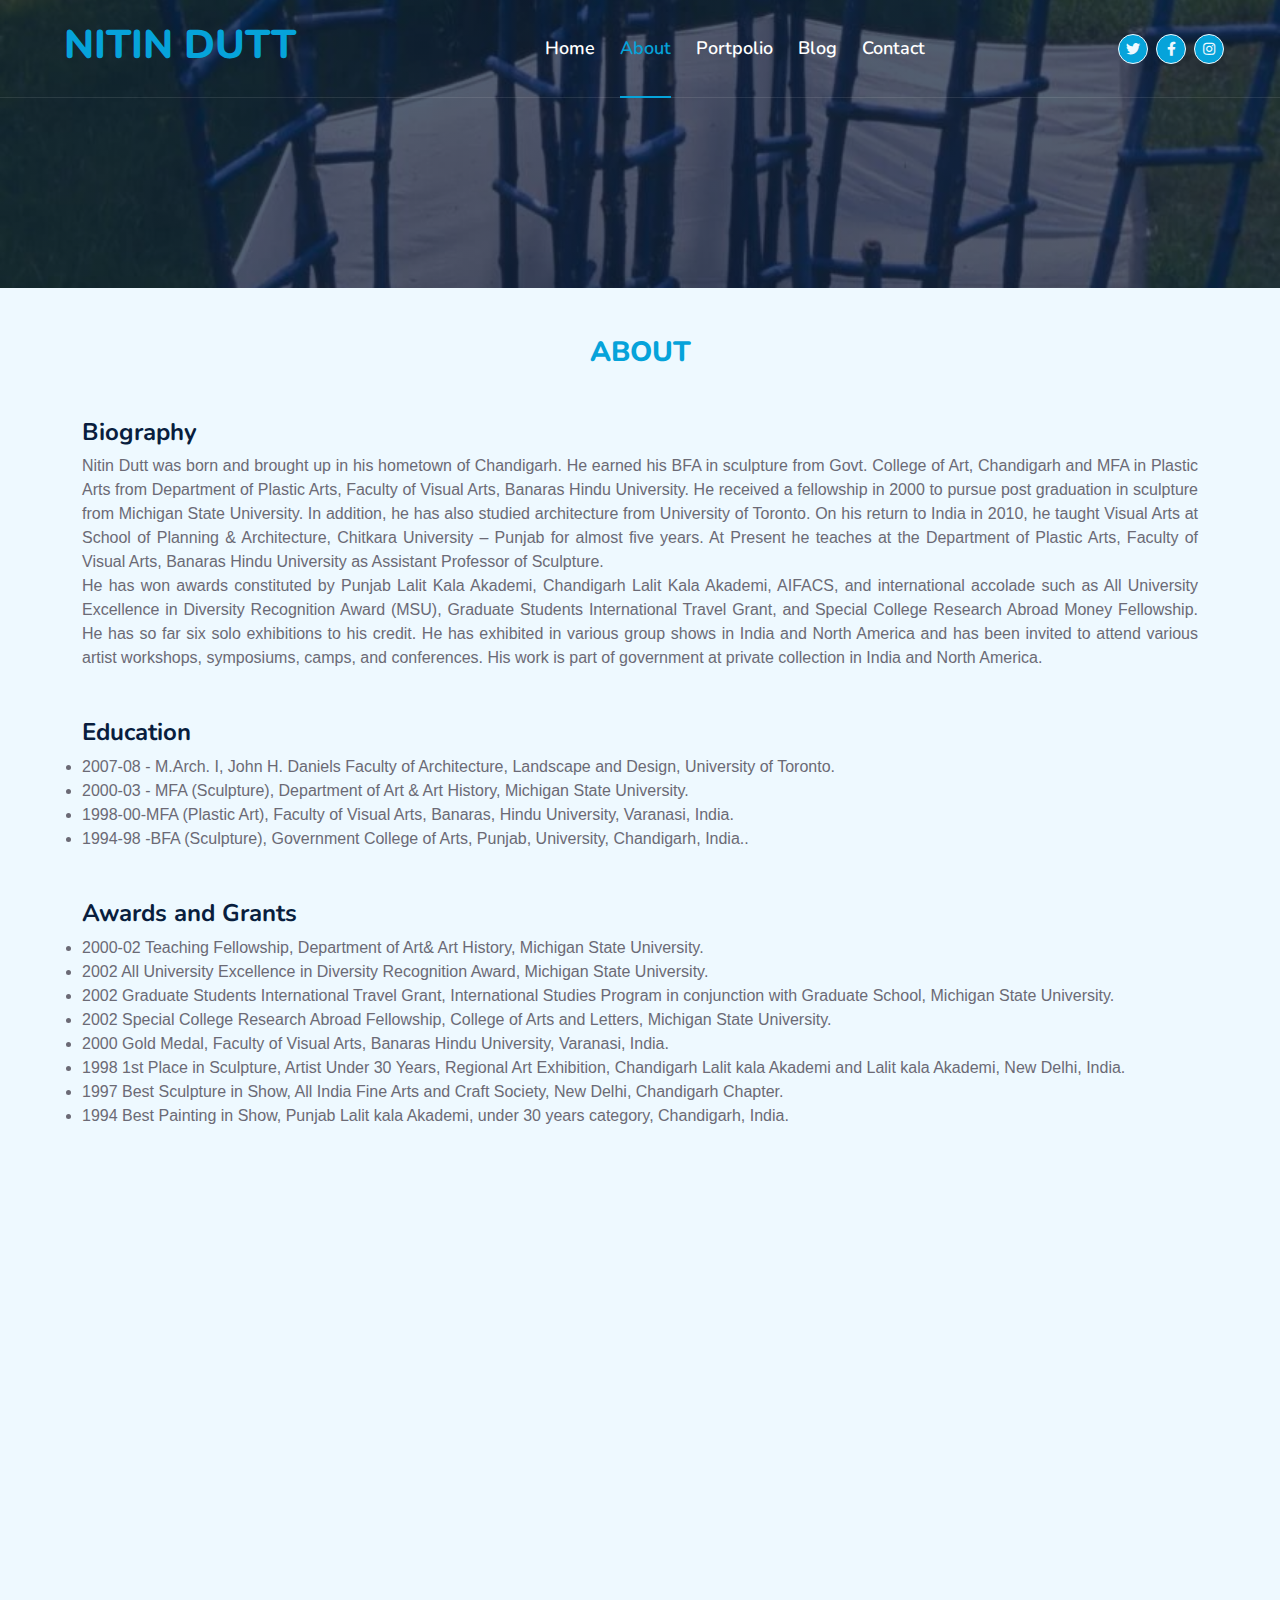
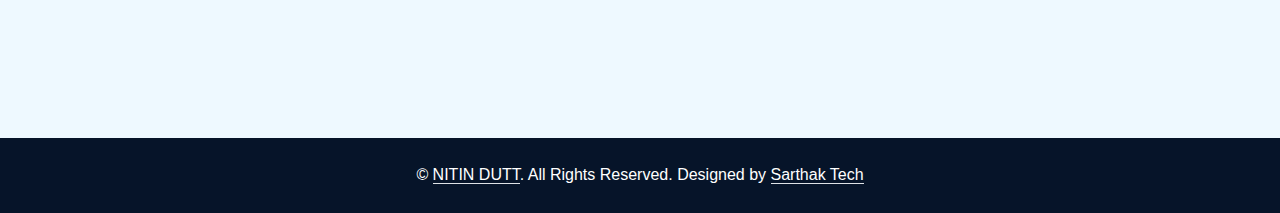
<file: web/about.html>
<!DOCTYPE html>
<html lang="en">

<head>
    <meta charset="utf-8">
    <title>NITIN DUTT| About</title>
    <meta content="width=device-width, initial-scale=1.0" name="viewport">
    <meta content="Free HTML Templates" name="keywords">
    <meta content="Free HTML Templates" name="description">

    <!-- Favicon -->
    <link href="img/favicon.ico" rel="icon">

    <!-- Google Web Fonts -->
    <link rel="preconnect" href="https://fonts.googleapis.com">
    <link rel="preconnect" href="https://fonts.gstatic.com" crossorigin>
    <link href="https://fonts.googleapis.com/css2?family=Nunito:wght@400;600;700;800&family=Rubik:wght@400;500;600;700&display=swap" rel="stylesheet">

    <!-- Icon Font Stylesheet -->
    <link href="https://cdnjs.cloudflare.com/ajax/libs/font-awesome/5.10.0/css/all.min.css" rel="stylesheet">
    <link href="https://cdn.jsdelivr.net/npm/bootstrap-icons@1.4.1/font/bootstrap-icons.css" rel="stylesheet">

    <!-- Libraries Stylesheet -->
    <link href="lib/owlcarousel/assets/owl.carousel.min.css" rel="stylesheet">
    <link href="lib/animate/animate.min.css" rel="stylesheet">

    <!-- Customized Bootstrap Stylesheet -->
    <link href="css/bootstrap.min.css" rel="stylesheet">

    <!-- Template Stylesheet -->
    <link href="css/style.css" rel="stylesheet">
</head>

<body>
    <!-- Spinner Start -->
    <div id="spinner" class="show bg-white position-fixed translate-middle w-100 vh-100 top-50 start-50 d-flex align-items-center justify-content-center">
        <div class="spinner"></div>
    </div>
    <!-- Spinner End -->

<!-- Navbar Start -->
    <div class="container-fluid position-relative p-0">
        <nav class="navbar navbar-expand-lg navbar-dark px-5 py-3 py-lg-0">
         <button class="navbar-toggler" type="button" data-bs-toggle="collapse" data-bs-target="#navbarCollapse">
                <span class="fa fa-bars"></span>
            </button>
            <h1><a href="index.html" class="nav-item nav-link active">NITIN DUTT</a> </h1>
            <div class="collapse navbar-collapse" id="navbarCollapse">
                <div class="navbar-nav ms-auto py-0">
                    <a href="index.html" class="nav-item nav-link ">Home</a>
                    <a href="about.html" class="nav-item nav-link active">About</a>

                    <!-- <div class="nav-item dropdown">
                        <a href="#" class="nav-link dropdown-toggle" data-bs-toggle="dropdown">Blog</a>
                        <div class="dropdown-menu m-0">
                            <a href="blog.html" class="dropdown-item">Blog Grid</a>
                            <a href="detail.html" class="dropdown-item">Blog Detail</a>
                        </div>
                    </div> -->
                    <a href="portfolio.html" class="nav-item nav-link">Portpolio</a>

                    <a href="contact.html" class="nav-item nav-link">Blog</a>

                    <a href="contact.html" class="nav-item nav-link">Contact</a>
                    


                </div>
                <div class="col-lg-4 text-center text-lg-end ">
                    <div class="d-inline-flex align-items-center" style="height: 45px;">
                        <a class="btn btn-sm btn-outline-light btn-sm-square rounded-circle me-2 bg-primary" href=""><i
                                class="fab fa-twitter fw-normal "></i></a>
                        <a class="btn btn-sm btn-outline-light btn-sm-square rounded-circle me-2 bg-primary" href=""><i
                                class="fab fa-facebook-f fw-normal"></i></a>

                        <a class="btn btn-sm btn-outline-light btn-sm-square rounded-circle me-2 bg-primary" href=""><i
                                class="fab fa-instagram fw-normal"></i></a>

                    </div>
                </div>


            </div>
        </nav>

        <div class="container-fluid bg-primary py-5 bg-header1" style="">
            <div class="row py-5">
                <div class="col-12 pt-lg-5 mt-lg-5 text-center">
                    <!-- <h1 class="display-4 text-white animated zoomIn">About Us</h1> -->
                    <!-- <a href="" class="h5 text-white">Home</a>
                    <i class="far fa-circle text-white px-2"></i>
                    <a href="" class="h5 text-white">About</a> -->
                </div>
            </div>
        </div>
    </div>
    <!-- Navbar End -->


    <!-- Full Screen Search Start -->
    <div class="modal fade" id="searchModal" tabindex="-1">
        <div class="modal-dialog modal-fullscreen">
            <div class="modal-content" style="background: rgba(9, 30, 62, .7);">
                <div class="modal-header border-0">
                    <button type="button" class="btn bg-white btn-close" data-bs-dismiss="modal" aria-label="Close"></button>
                </div>
                <div class="modal-body d-flex align-items-center justify-content-center">
                    <div class="input-group" style="max-width: 600px;">
                        <input type="text" class="form-control bg-transparent border-primary p-3" placeholder="Type search keyword">
                        <button class="btn btn-primary px-4"><i class="bi bi-search"></i></button>
                    </div>
                </div>
            </div>
        </div>
    </div>
    <!-- Full Screen Search End -->




     <section class="bg-light mt-5 pb-5">
        <div class="container-fluid wow fadeInUp " data-wow-delay="0.1s">
            <div class="container ">
                <div class="row g-5">
                    <div class="col">
                        <div class="section-title position-relative mb-5">
                            <h3 class="fw-bold text-primary text-uppercase text-center">About</h3>
                            
                        </div>
                        <h4>Biography</h4>
                        <p class="mb-4">Nitin Dutt was born and brought up in his hometown of Chandigarh. He earned his BFA in sculpture from Govt. College of Art, Chandigarh and MFA in Plastic Arts from Department of Plastic Arts, Faculty of Visual Arts, Banaras Hindu University.
                            He received a fellowship in 2000 to pursue post graduation in sculpture from Michigan State University. In addition, he has also studied architecture from University of Toronto. On his return to India in 2010, he taught Visual
                            Arts at School of Planning & Architecture, Chitkara University – Punjab for almost five years. At Present he teaches at the Department of Plastic Arts, Faculty of Visual Arts, Banaras Hindu University as Assistant Professor of
                            Sculpture.<br> He has won awards constituted by Punjab Lalit Kala Akademi, Chandigarh Lalit Kala Akademi, AIFACS, and international accolade such as All University Excellence in Diversity Recognition Award (MSU), Graduate Students International
                            Travel Grant, and Special College Research Abroad Money Fellowship. He has so far six solo exhibitions to his credit. He has exhibited in various group shows in India and North America and has been invited to attend various artist
                            workshops, symposiums, camps, and conferences. His work is part of government at private collection in India and North America.</p>
        
        
                        <!-- <a href="quote.html" class="btn btn-primary py-3 px-5 mt-3 wow zoomIn" data-wow-delay="0.9s">Request A Quote</a> -->
                    </div>
                    <!-- <div class="col-lg-5" style="min-height: 500px;">
                        <div class="position-relative h-100">
                            <img class="position-absolute w-100 h-100 rounded wow zoomIn" data-wow-delay="0.9s" src="img/about.webp" style="object-fit: cover;">
                        </div>
                    </div> -->
                </div>
            </div>
        </div>
        <!-- About End -->
        
        <div class="container-fluid wow fadeInUp" data-wow-delay="0.1s">
            <div class="container">
                <div class="row g-5">
                    <div class="col"><br>
                        <h4>Education</h4>
                        <li> 2007-08 - M.Arch. I, John H. Daniels Faculty of Architecture, Landscape and Design, University of Toronto.</li>
                           <li> 2000-03 - MFA (Sculpture), Department of Art & Art History, Michigan State University.</li>
                          <li> 1998-00-MFA (Plastic Art), Faculty of Visual Arts, Banaras, Hindu University, Varanasi, India.</li>
                          <li> 1994-98 -BFA (Sculpture), Government College of Arts, Punjab, University, Chandigarh, India..</li>
        
        
                        <!-- <a href="quote.html" class="btn btn-primary py-3 px-5 mt-3 wow zoomIn" data-wow-delay="0.9s">Request A Quote</a> -->
                    </div>
                    <!-- <div class="col-lg-5" style="min-height: 500px;">
                        <div class="position-relative h-100">
                            <img class="position-absolute w-100 h-100 rounded wow zoomIn" data-wow-delay="0.9s" src="img/about.jpg" style="object-fit: cover;">
                        </div>
                    </div> -->
                </div>
            </div>
        </div>
        
        <div class="container-fluid wow fadeInUp" data-wow-delay="0.1s">
            <div class="container">
                <div class="row g-5">
                    <div class="col">
                        <div class="section-title position-relative  mb-5"></div>
                    <h4>Awards and Grants</h4>
                       <li>2000-02 Teaching Fellowship, Department of Art& Art History, Michigan State University.</li>
                       <li> 2002 All University Excellence in Diversity Recognition Award, Michigan State University.</li>
                       <li> 2002 Graduate Students International Travel Grant, International Studies Program in conjunction with Graduate School, Michigan State University.</li>
                       <li>2002 Special College Research Abroad Fellowship, College of Arts and Letters, Michigan State University.</li>
                       <li>2000 Gold Medal, Faculty of Visual Arts, Banaras Hindu University, Varanasi, India.</li>
                       <li>1998 1st Place in Sculpture, Artist Under 30 Years, Regional Art Exhibition, Chandigarh Lalit kala Akademi and Lalit kala Akademi, New Delhi, India.</li>
                       <li>1997 Best Sculpture in Show, All India Fine Arts and Craft Society, New Delhi, Chandigarh Chapter.</li>
                       <li>1994 Best Painting in Show, Punjab Lalit kala Akademi, under 30 years category, Chandigarh, India.</li>
        
                        <!-- <a href="quote.html" class="btn btn-primary py-3 px-5 mt-3 wow zoomIn" data-wow-delay="0.9s">Request A Quote</a> -->
                    </div>
                </div>
            </div>
        </div>
        
        
        <div class="container-fluid wow fadeInUp" data-wow-delay="0.1s">
            <div class="container">
                <div class="row g-5">
                    <div class="col">
                        <div class="section-title position-relative pb-3 mb-5">
        
        
                        </div>
                        <h4>Solo Shows and Performance</h4>
                    <li>2011 Exhibition of Wood Constructions & Drawings at Art Gallery Alliance Francaise, Chandigarh, India.</li>
                  <li>2002 Diaspora, Displacement and Dilemma of Maintaining an Identity, Art Gallery Alliance Francaise, Chandigarh, India.</li>
               <li>2002 Sun, Moon, Orange, Blue & Triangle- II, Exhibition of Drawings at Artfolio, Chandigarh, India Apple Series, Gallery Ganga Tat, Varanasi, India. </li>
               <li>2000 When I met myself (river piece), Performance Installation at Samne Ghat Varanasi, India.</li>
               <li>1998 My Diary, Government Museum and Fine Art Gallery, Chandigarh, India.</li>
                    </div>
                    
                </div>
            </div>
        </div>
        
        
        <div class="container-fluid wow fadeInUp" data-wow-delay="0.1s">
            <div class="container">
                <div class="row g-5">
                    <div class="col">
                        <div class="section-title position-relative pb-3 mb-5">
        
        
                        </div>
                        <h4>Group Shows</h4>
                        <li>2010, 1998, Annual Art Exhibition, Chandigarh Lalit kala Akademi, (invited section).</li>
                        <li>2009-10 “Change Exchange”, two man show, Tamarind Art Gallery, New York. (Two Person)</li>
                        <li>2003 MFA Show, Kresge Art Museum, Michigan State University, East Lansing, Michigan.</li>
                        <li>2003 Consumption, Jane Speaks gallery, Detroit, Michigan.</li>
                        <li>2002 Repeat Offenders, Department of Art, Michigan State University, East Lansing, Michigan.</li>
                        <li>2002 Hyphenation,The Otherwise Gallery, Lansing, Michigan.</li>
                        <li>2001 Trans, Department of Art, University of Wisconsin, Madison, Wisconsin.</li>
                        <li>2000 Unrelated Fragment, Department of Art & Art History, Michigan State University, East Lansing
                            Michigan.</li>
                        <li>1999 Myself, ABC Art Gallery, Varanasi, India. (Two Person)</li>
                        <li>1998 Young Artist Association, Chandigarh, India.</li>
        
                    </div>
                </div>
            </div>
        </div>
        </section>

        <div class="container-fluid text-white" style="background: #061429;">
            <div class="container text-center">
                <div class="row">
                    <div class="col-lg-12 col-md-6">
                        <div class="d-flex align-items-center justify-content-center" style="height: 75px;">
                            <p class="mb-0">&copy; <a class="text-white border-bottom" href="#">NITIN DUTT</a>. All Rights Reserved.
    
                                <!--/*** This template is free as long as you keep the footer author’s credit link/attribution link/backlink. If you'd like to use the template without the footer author’s credit link/attribution link/backlink, you can purchase the Credit Removal License from "https://htmlcodex.com/credit-removal". Thank you for your support. ***/-->
                                Designed by <a class="text-white border-bottom" href="https://sarthaktech.in/">Sarthak Tech</a></p>
                        </div>
                    </div>
                </div>
            </div>
        </div>



    <!-- Back to Top -->
    <a href="#" class="btn btn-lg btn-primary btn-lg-square rounded back-to-top"><i class="bi bi-arrow-up"></i></a>


    <!-- JavaScript Libraries -->
    <script src="https://code.jquery.com/jquery-3.4.1.min.js"></script>
    <script src="https://cdn.jsdelivr.net/npm/bootstrap@5.0.0/dist/js/bootstrap.bundle.min.js"></script>
    <script src="lib/wow/wow.min.js"></script>
    <script src="lib/easing/easing.min.js"></script>
    <script src="lib/waypoints/waypoints.min.js"></script>
    <script src="lib/counterup/counterup.min.js"></script>
    <script src="lib/owlcarousel/owl.carousel.min.js"></script>

    <!-- Template Javascript -->
    <script src="js/main.js"></script>
</body>

</html>
</file>
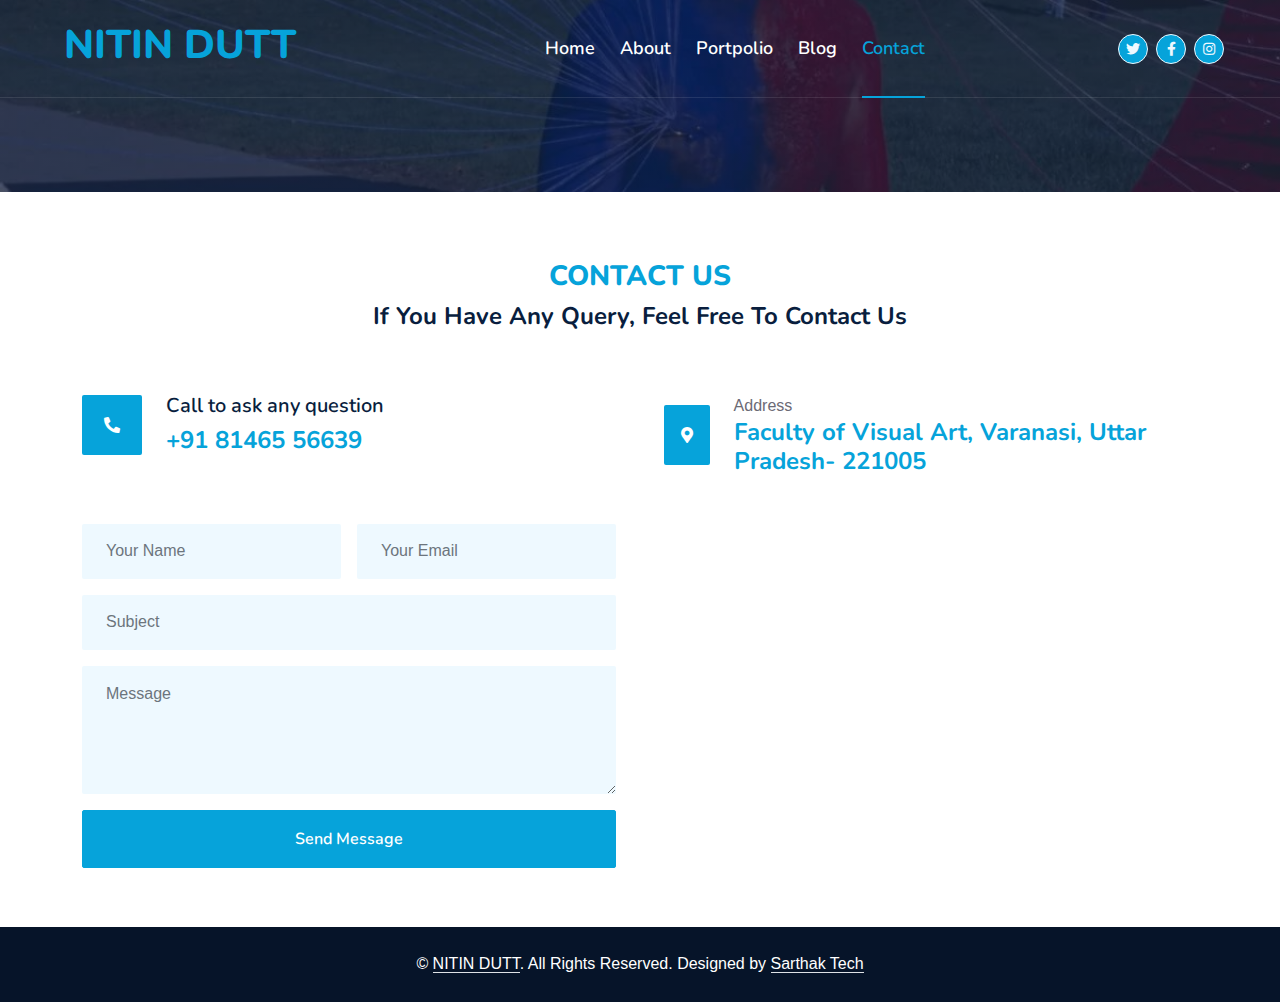
<file: web/contact.html>
<!DOCTYPE html>
<html lang="en">

<head>
    <meta charset="utf-8">
    <title>NITIN DUTT| Contact</title>
    <meta content="width=device-width, initial-scale=1.0" name="viewport">
    <meta content="Free HTML Templates" name="keywords">
    <meta content="Free HTML Templates" name="description">

    <!-- Favicon -->
    <link href="img/favicon.ico" rel="icon">

    <!-- Google Web Fonts -->
    <link rel="preconnect" href="https://fonts.googleapis.com">
    <link rel="preconnect" href="https://fonts.gstatic.com" crossorigin>
    <link href="https://fonts.googleapis.com/css2?family=Nunito:wght@400;600;700;800&family=Rubik:wght@400;500;600;700&display=swap" rel="stylesheet">

    <!-- Icon Font Stylesheet -->
    <link href="https://cdnjs.cloudflare.com/ajax/libs/font-awesome/5.10.0/css/all.min.css" rel="stylesheet">
    <link href="https://cdn.jsdelivr.net/npm/bootstrap-icons@1.4.1/font/bootstrap-icons.css" rel="stylesheet">

    <!-- Libraries Stylesheet -->
    <link href="lib/owlcarousel/assets/owl.carousel.min.css" rel="stylesheet">
    <link href="lib/animate/animate.min.css" rel="stylesheet">

    <!-- Customized Bootstrap Stylesheet -->
    <link href="css/bootstrap.min.css" rel="stylesheet">

    <!-- Template Stylesheet -->
    <link href="css/style.css" rel="stylesheet">
</head>

<body>
    <!-- Spinner Start -->
    <div id="spinner" class="show bg-white position-fixed translate-middle w-100 vh-100 top-50 start-50 d-flex align-items-center justify-content-center">
        <div class="spinner"></div>
    </div>
    <!-- Spinner End -->





    <!-- Navbar Start -->
    <div class="container-fluid position-relative p-0">
        <nav class="navbar navbar-expand-lg navbar-dark px-5 py-3 py-lg-0">

            <button class="navbar-toggler" type="button" data-bs-toggle="collapse" data-bs-target="#navbarCollapse">
                <span class="fa fa-bars"></span>
            </button>
            <h1><a href="index.html" class="nav-item nav-link active">NITIN DUTT</a> </h1>
            <div class="collapse navbar-collapse" id="navbarCollapse">
                <div class="navbar-nav ms-auto py-0">
                    <a href="index.html" class="nav-item nav-link ">Home</a>
                    <a href="about.html" class="nav-item nav-link">About</a>

                    <!-- <div class="nav-item dropdown">
                        <a href="#" class="nav-link dropdown-toggle" data-bs-toggle="dropdown">Blog</a>
                        <div class="dropdown-menu m-0">
                            <a href="blog.html" class="dropdown-item">Blog Grid</a>
                            <a href="detail.html" class="dropdown-item">Blog Detail</a>
                        </div>
                    </div> -->
                    <a href="portfolio.html" class="nav-item nav-link">Portpolio</a>
                    <!-- <div class="nav-item dropdown">
                        <a href="#" class="nav-link dropdown-toggle" data-bs-toggle="dropdown">Pages</a>
                        <div class="dropdown-menu m-0">
                            <a href="price.html" class="dropdown-item">Pricing Plan</a>
                            <a href="feature.html" class="dropdown-item">Our features</a>
                            <a href="team.html" class="dropdown-item">Team Members</a>
                            <a href="testimonial.html" class="dropdown-item">Testimonial</a>
                            <a href="quote.html" class="dropdown-item">Free Quote</a>
                        </div>
                    </div> -->
                    <a href="blog.html" class="nav-item nav-link">Blog</a>
                    <a href="contact.html" class="nav-item nav-link active">Contact</a>
                    


                </div>
                <div class="col-lg-4 text-center text-lg-end ">
                    <div class="d-inline-flex align-items-center" style="height: 45px;">
                        <a class="btn btn-sm btn-outline-light btn-sm-square rounded-circle me-2 bg-primary" href=""><i
                                class="fab fa-twitter fw-normal "></i></a>
                        <a class="btn btn-sm btn-outline-light btn-sm-square rounded-circle me-2 bg-primary" href=""><i
                                class="fab fa-facebook-f fw-normal"></i></a>

                        <a class="btn btn-sm btn-outline-light btn-sm-square rounded-circle me-2 bg-primary" href=""><i
                                class="fab fa-instagram fw-normal"></i></a>

                    </div>
                </div>


            </div>
        </nav>

        <div class="container-fluid bg-primary py-5 bg-header2" style="margin-bottom: 20px;">
            <div class="row py-5">
            
                </div>
            </div>
        </div>
    </div>
    <!-- Navbar End -->


    <!-- Full Screen Search Start -->
    <div class="modal fade" id="searchModal" tabindex="-1">
        <div class="modal-dialog modal-fullscreen">
            <div class="modal-content" style="background: rgba(9, 30, 62, .7);">
                <div class="modal-header border-0">
                    <button type="button" class="btn bg-white btn-close" data-bs-dismiss="modal" aria-label="Close"></button>
                </div>
                <div class="modal-body d-flex align-items-center justify-content-center">
                    <div class="input-group" style="max-width: 600px;">
                        <input type="text" class="form-control bg-transparent border-primary p-3" placeholder="Type search keyword">
                        <button class="btn btn-primary px-4"><i class="bi bi-search"></i></button>
                    </div>
                </div>
            </div>
        </div>
    </div>
    <!-- Full Screen Search End -->


    <!-- Contact Start -->
    <div class="container-fluid wow fadeInUp" data-wow-delay="0.1s">
        <div class="container py-5">
            <div class="section-title text-center position-relative pb-3 mb-5 mx-auto" style="max-width: 600px;">
                <h3 class="fw-bold text-primary text-uppercase text-center">Contact Us</h3>
                <h4 class="mb-0">If You Have Any Query, Feel Free To Contact Us</h4>
            </div>
            <div class="row g-5 mb-5">
                <div class="col-6">
                    <div class="d-flex align-items-center wow fadeIn" data-wow-delay="0.1s">
                        <div class="bg-primary d-flex align-items-center justify-content-center rounded" style="width: 60px; height: 60px;">
                            <i class="fa fa-phone-alt text-white"></i>
                        </div>
                        <div class="ps-4">
                            <h5 class="mb-2">Call to ask any question</h5>
                            <h4 class="text-primary mb-0">+91 81465 56639</h4>
                        </div>
                     </div>
                     </div>
                     <div class="col-6">
                     <div class="d-flex align-items-center wow fadeIn" data-wow-delay="0.8s">
                        <div class="bg-primary d-flex align-items-center justify-content-center rounded" style="width: 60px; height: 60px;">
                            <i class="fa fa-map-marker-alt text-white"></i>
                        </div>
                        <div class="ps-4">
                            <h class="mb-2">Address</h>
                            <h4 class="text-primary mb-0">Faculty of Visual Art, Varanasi, Uttar Pradesh- 221005</h4>
                        </div>
                    </div>
                </div>
            </div>
                
           
            <div class="row g-5">
                <div class="col-lg-6 wow slideInUp" data-wow-delay="0.3s">
                    <form>
                        <div class="row g-3">
                            <div class="col-md-6">
                                <input type="text" class="form-control border-0 bg-light px-4" placeholder="Your Name" style="height: 55px;">
                            </div>
                            <div class="col-md-6">
                                <input type="email" class="form-control border-0 bg-light px-4" placeholder="Your Email" style="height: 55px;">
                            </div>
                            <div class="col-12">
                                <input type="text" class="form-control border-0 bg-light px-4" placeholder="Subject" style="height: 55px;">
                            </div>
                            <div class="col-12">
                                <textarea class="form-control border-0 bg-light px-4 py-3" rows="4" placeholder="Message"></textarea>
                            </div>
                            <div class="col-12">
                                <button class="btn btn-primary w-100 py-3" type="submit">Send Message</button>
                            </div>
                        </div>
                    </form>
                </div>
                <div class="col-lg-6 wow slideInUp" data-wow-delay="0.3s">
                    <div class="col-lg-6 wow slideInUp" data-wow-delay="0.6s">
                        <iframe src="https://www.google.com/maps/embed?pb=!1m26!1m12!1m3!1d28858.216766451445!2d82.97337158109968!3d25.294892669453645!2m3!1f0!2f0!3f0!3m2!1i1024!2i768!4f13.1!4m11!3e6!4m3!3m2!1d25.321231899999997!2d82.9895586!4m5!1s0x398e322990b81d57%3A0x187c3decd33a8727!2sBanaras%20Hindu%20University%2C%20Ajagara%2C%20Varanasi%2C%20Uttar%20Pradesh%20221005!3m2!1d25.2677203!2d82.99125819999999!5e0!3m2!1sen!2sin!4v1703077394155!5m2!1sen!2sin" width="600" height="348" style="border:0;" allowfullscreen="" loading="lazy" referrerpolicy="no-referrer-when-downgrade"></iframe>
                    </div>
                </div>
                
            </div>
        </div>
    </div>
   
    <div class="container-fluid text-white" style="background: #061429;">
        <div class="container text-center">
            <div class="row">
                <div class="col-lg-12 col-md-6">
                    <div class="d-flex align-items-center justify-content-center" style="height: 75px;">
                        <p class="mb-0">&copy; <a class="text-white border-bottom" href="#">NITIN DUTT</a>. All Rights Reserved.

                            <!--/*** This template is free as long as you keep the footer author’s credit link/attribution link/backlink. If you'd like to use the template without the footer author’s credit link/attribution link/backlink, you can purchase the Credit Removal License from "https://htmlcodex.com/credit-removal". Thank you for your support. ***/-->
                            Designed by <a class="text-white border-bottom" href="https://sarthaktech.in/">Sarthak Tech</a></p>
                    </div>
                </div>
            </div>
        </div>
    </div>
    <!-- Footer End -->


    <!-- Back to Top -->
    <a href="#" class="btn btn-lg btn-primary btn-lg-square rounded back-to-top"><i class="bi bi-arrow-up"></i></a>


    <!-- JavaScript Libraries -->
    <script src="https://code.jquery.com/jquery-3.4.1.min.js"></script>
    <script src="https://cdn.jsdelivr.net/npm/bootstrap@5.0.0/dist/js/bootstrap.bundle.min.js"></script>
    <script src="lib/wow/wow.min.js"></script>
    <script src="lib/easing/easing.min.js"></script>
    <script src="lib/waypoints/waypoints.min.js"></script>
    <script src="lib/counterup/counterup.min.js"></script>
    <script src="lib/owlcarousel/owl.carousel.min.js"></script>

    <!-- Template Javascript -->
    <script src="js/main.js"></script>
</body>

</html>
</file>
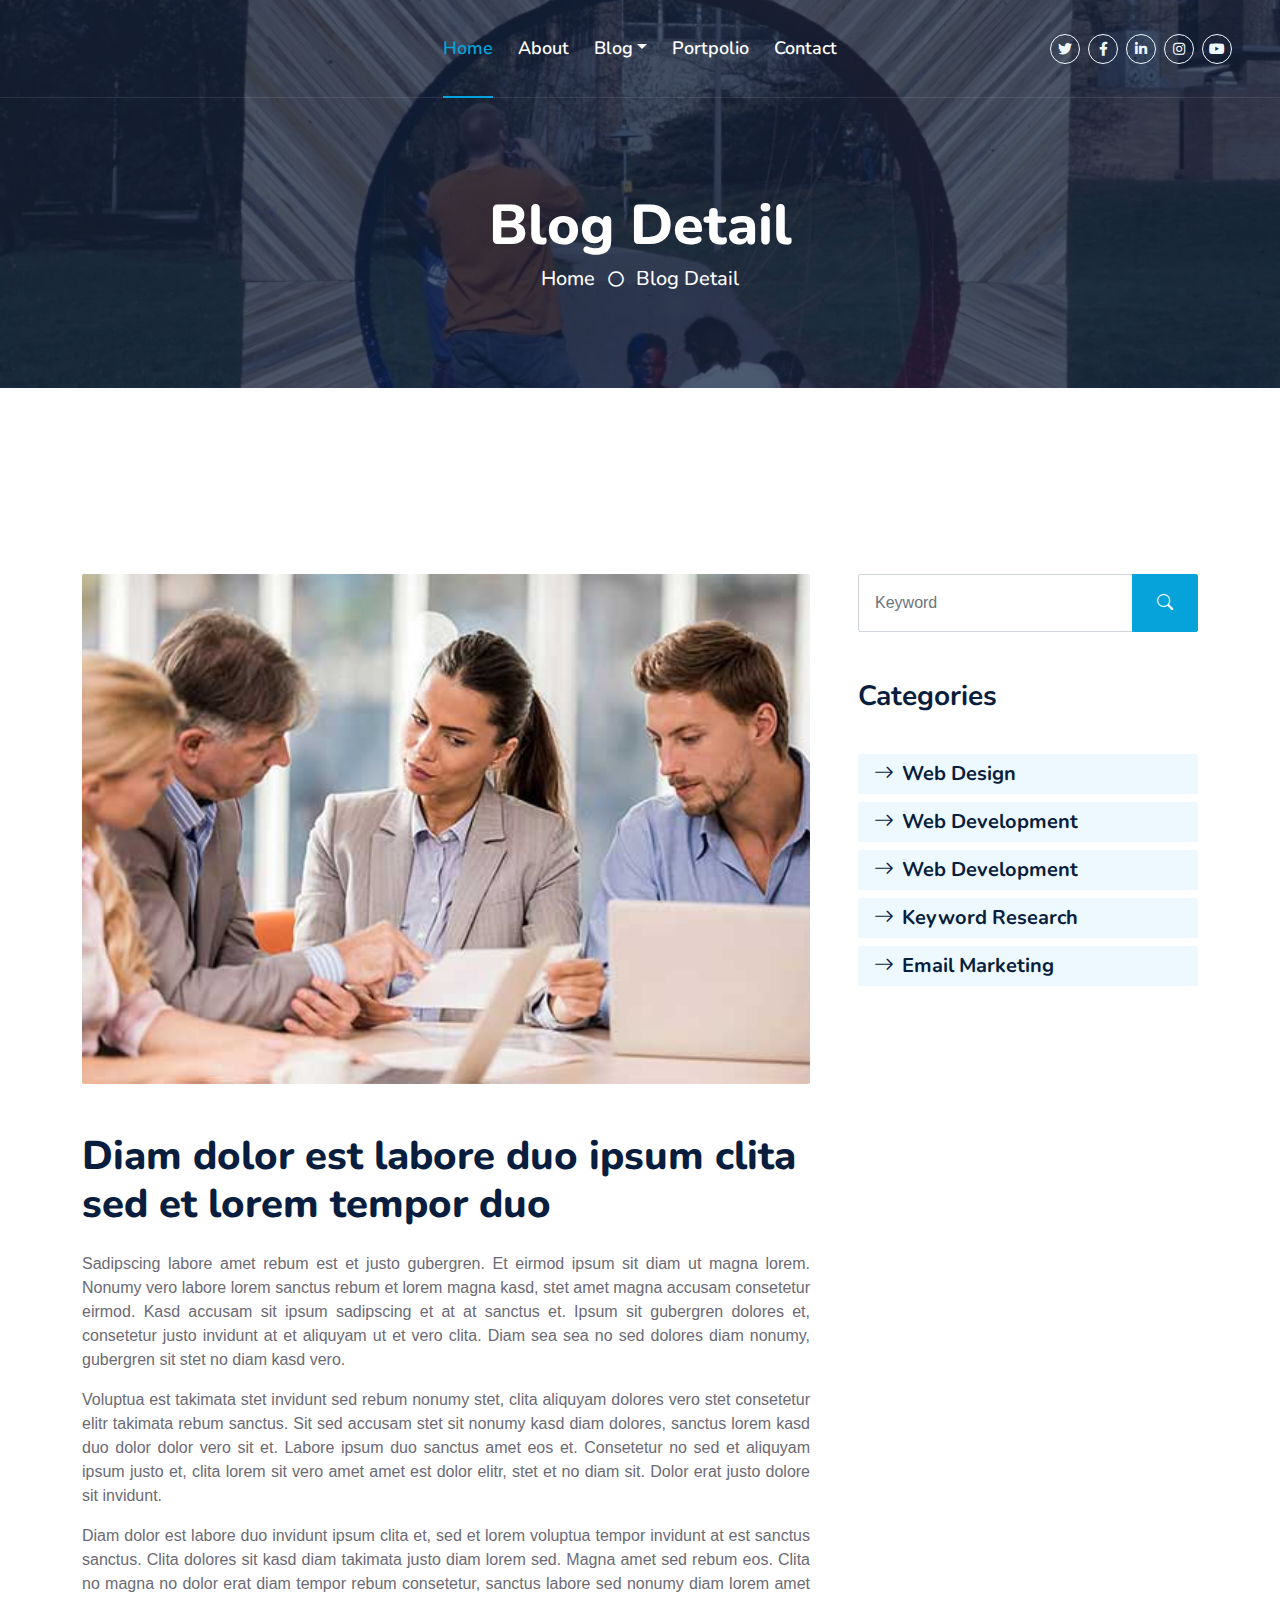
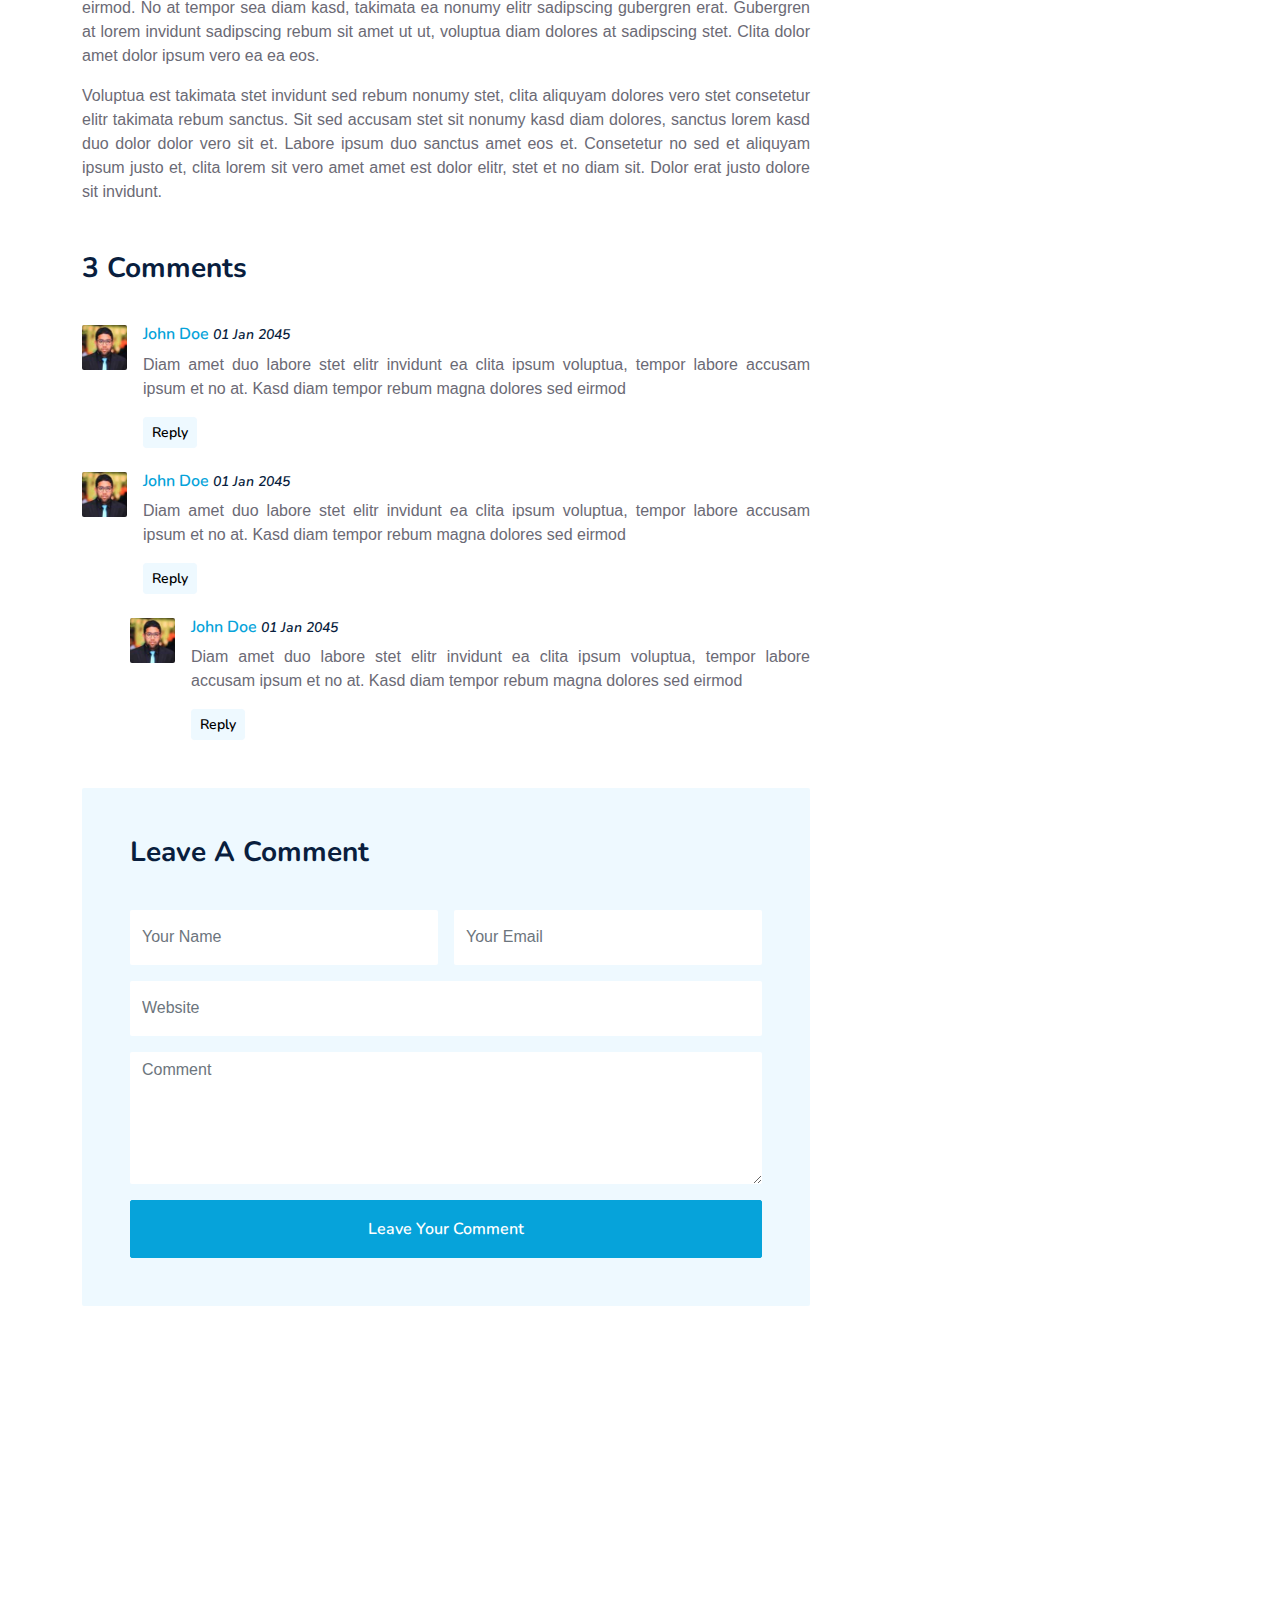
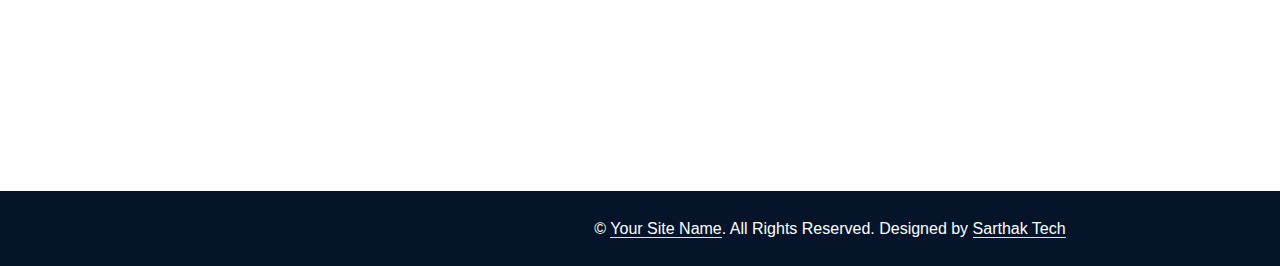
<file: web/detail.html>
<!DOCTYPE html>
<html lang="en">

<head>
    <meta charset="utf-8">
    <title>Startup - Startup Website Template</title>
    <meta content="width=device-width, initial-scale=1.0" name="viewport">
    <meta content="Free HTML Templates" name="keywords">
    <meta content="Free HTML Templates" name="description">

    <!-- Favicon -->
    <link href="img/favicon.ico" rel="icon">

    <!-- Google Web Fonts -->
    <link rel="preconnect" href="https://fonts.googleapis.com">
    <link rel="preconnect" href="https://fonts.gstatic.com" crossorigin>
    <link href="https://fonts.googleapis.com/css2?family=Nunito:wght@400;600;700;800&family=Rubik:wght@400;500;600;700&display=swap" rel="stylesheet">

    <!-- Icon Font Stylesheet -->
    <link href="https://cdnjs.cloudflare.com/ajax/libs/font-awesome/5.10.0/css/all.min.css" rel="stylesheet">
    <link href="https://cdn.jsdelivr.net/npm/bootstrap-icons@1.4.1/font/bootstrap-icons.css" rel="stylesheet">

    <!-- Libraries Stylesheet -->
    <link href="lib/owlcarousel/assets/owl.carousel.min.css" rel="stylesheet">
    <link href="lib/animate/animate.min.css" rel="stylesheet">

    <!-- Customized Bootstrap Stylesheet -->
    <link href="css/bootstrap.min.css" rel="stylesheet">

    <!-- Template Stylesheet -->
    <link href="css/style.css" rel="stylesheet">
</head>

<body>
    <!-- Spinner Start -->
    <div id="spinner" class="show bg-white position-fixed translate-middle w-100 vh-100 top-50 start-50 d-flex align-items-center justify-content-center">
        <div class="spinner"></div>
    </div>
    <!-- Spinner End -->




    <!-- Navbar Start -->
    <div class="container-fluid position-relative p-0">
        <nav class="navbar navbar-expand-lg navbar-dark px-5 py-3 py-lg-0">

            <button class="navbar-toggler" type="button" data-bs-toggle="collapse" data-bs-target="#navbarCollapse">
                <span class="fa fa-bars"></span>
            </button>
            <div class="collapse navbar-collapse" id="navbarCollapse">
                <div class="navbar-nav ms-auto py-0">
                    <a href="index.html" class="nav-item nav-link active">Home</a>
                    <a href="about.html" class="nav-item nav-link">About</a>

                    <div class="nav-item dropdown">
                        <a href="#" class="nav-link dropdown-toggle" data-bs-toggle="dropdown">Blog</a>
                        <div class="dropdown-menu m-0">
                            <a href="blog.html" class="dropdown-item">Blog Grid</a>
                            <a href="detail.html" class="dropdown-item">Blog Detail</a>
                        </div>
                    </div>
                    <a href="about.html" class="nav-item nav-link">Portpolio</a>
                    <!-- <div class="nav-item dropdown">
                        <a href="#" class="nav-link dropdown-toggle" data-bs-toggle="dropdown">Pages</a>
                        <div class="dropdown-menu m-0">
                            <a href="price.html" class="dropdown-item">Pricing Plan</a>
                            <a href="feature.html" class="dropdown-item">Our features</a>
                            <a href="team.html" class="dropdown-item">Team Members</a>
                            <a href="testimonial.html" class="dropdown-item">Testimonial</a>
                            <a href="quote.html" class="dropdown-item">Free Quote</a>
                        </div>
                    </div> -->
                    <a href="contact.html" class="nav-item nav-link">Contact</a>


                </div>
                <div class="col-lg-4 text-center text-lg-end ">
                    <div class="d-inline-flex align-items-center" style="height: 45px;">
                        <a class="btn btn-sm btn-outline-light btn-sm-square rounded-circle me-2" href=""><i class="fab fa-twitter fw-normal"></i></a>
                        <a class="btn btn-sm btn-outline-light btn-sm-square rounded-circle me-2" href=""><i class="fab fa-facebook-f fw-normal"></i></a>
                        <a class="btn btn-sm btn-outline-light btn-sm-square rounded-circle me-2" href=""><i class="fab fa-linkedin-in fw-normal"></i></a>
                        <a class="btn btn-sm btn-outline-light btn-sm-square rounded-circle me-2" href=""><i class="fab fa-instagram fw-normal"></i></a>
                        <a class="btn btn-sm btn-outline-light btn-sm-square rounded-circle" href=""><i class="fab fa-youtube fw-normal"></i></a>
                    </div>
                </div>


            </div>
        </nav>


        <div class="container-fluid bg-primary py-5 bg-header" style="margin-bottom: 90px;">
            <div class="row py-5">
                <div class="col-12 pt-lg-5 mt-lg-5 text-center">
                    <h1 class="display-4 text-white animated zoomIn">Blog Detail</h1>
                    <a href="" class="h5 text-white">Home</a>
                    <i class="far fa-circle text-white px-2"></i>
                    <a href="" class="h5 text-white">Blog Detail</a>
                </div>
            </div>
        </div>
    </div>
    <!-- Navbar End -->


    <!-- Full Screen Search Start -->
    <div class="modal fade" id="searchModal" tabindex="-1">
        <div class="modal-dialog modal-fullscreen">
            <div class="modal-content" style="background: rgba(9, 30, 62, .7);">
                <div class="modal-header border-0">
                    <button type="button" class="btn bg-white btn-close" data-bs-dismiss="modal" aria-label="Close"></button>
                </div>
                <div class="modal-body d-flex align-items-center justify-content-center">
                    <div class="input-group" style="max-width: 600px;">
                        <input type="text" class="form-control bg-transparent border-primary p-3" placeholder="Type search keyword">
                        <button class="btn btn-primary px-4"><i class="bi bi-search"></i></button>
                    </div>
                </div>
            </div>
        </div>
    </div>
    <!-- Full Screen Search End -->


    <!-- Blog Start -->
    <div class="container-fluid py-5 wow fadeInUp" data-wow-delay="0.1s">
        <div class="container py-5">
            <div class="row g-5">
                <div class="col-lg-8">
                    <!-- Blog Detail Start -->
                    <div class="mb-5">
                        <img class="img-fluid w-100 rounded mb-5" src="img/blog-1.jpg" alt="">
                        <h1 class="mb-4">Diam dolor est labore duo ipsum clita sed et lorem tempor duo</h1>
                        <p>Sadipscing labore amet rebum est et justo gubergren. Et eirmod ipsum sit diam ut magna lorem. Nonumy vero labore lorem sanctus rebum et lorem magna kasd, stet amet magna accusam consetetur eirmod. Kasd accusam sit ipsum sadipscing
                            et at at sanctus et. Ipsum sit gubergren dolores et, consetetur justo invidunt at et aliquyam ut et vero clita. Diam sea sea no sed dolores diam nonumy, gubergren sit stet no diam kasd vero.</p>
                        <p>Voluptua est takimata stet invidunt sed rebum nonumy stet, clita aliquyam dolores vero stet consetetur elitr takimata rebum sanctus. Sit sed accusam stet sit nonumy kasd diam dolores, sanctus lorem kasd duo dolor dolor vero sit
                            et. Labore ipsum duo sanctus amet eos et. Consetetur no sed et aliquyam ipsum justo et, clita lorem sit vero amet amet est dolor elitr, stet et no diam sit. Dolor erat justo dolore sit invidunt.</p>
                        <p>Diam dolor est labore duo invidunt ipsum clita et, sed et lorem voluptua tempor invidunt at est sanctus sanctus. Clita dolores sit kasd diam takimata justo diam lorem sed. Magna amet sed rebum eos. Clita no magna no dolor erat
                            diam tempor rebum consetetur, sanctus labore sed nonumy diam lorem amet eirmod. No at tempor sea diam kasd, takimata ea nonumy elitr sadipscing gubergren erat. Gubergren at lorem invidunt sadipscing rebum sit amet ut ut, voluptua
                            diam dolores at sadipscing stet. Clita dolor amet dolor ipsum vero ea ea eos.</p>
                        <p>Voluptua est takimata stet invidunt sed rebum nonumy stet, clita aliquyam dolores vero stet consetetur elitr takimata rebum sanctus. Sit sed accusam stet sit nonumy kasd diam dolores, sanctus lorem kasd duo dolor dolor vero sit
                            et. Labore ipsum duo sanctus amet eos et. Consetetur no sed et aliquyam ipsum justo et, clita lorem sit vero amet amet est dolor elitr, stet et no diam sit. Dolor erat justo dolore sit invidunt.</p>
                    </div>
                    <!-- Blog Detail End -->

                    <!-- Comment List Start -->
                    <div class="mb-5">
                        <div class="section-title section-title-sm position-relative pb-3 mb-4">
                            <h3 class="mb-0">3 Comments</h3>
                        </div>
                        <div class="d-flex mb-4">
                            <img src="img/user.jpg" class="img-fluid rounded" style="width: 45px; height: 45px;">
                            <div class="ps-3">
                                <h6><a href="">John Doe</a> <small><i>01 Jan 2045</i></small></h6>
                                <p>Diam amet duo labore stet elitr invidunt ea clita ipsum voluptua, tempor labore accusam ipsum et no at. Kasd diam tempor rebum magna dolores sed eirmod</p>
                                <button class="btn btn-sm btn-light">Reply</button>
                            </div>
                        </div>
                        <div class="d-flex mb-4">
                            <img src="img/user.jpg" class="img-fluid rounded" style="width: 45px; height: 45px;">
                            <div class="ps-3">
                                <h6><a href="">John Doe</a> <small><i>01 Jan 2045</i></small></h6>
                                <p>Diam amet duo labore stet elitr invidunt ea clita ipsum voluptua, tempor labore accusam ipsum et no at. Kasd diam tempor rebum magna dolores sed eirmod</p>
                                <button class="btn btn-sm btn-light">Reply</button>
                            </div>
                        </div>
                        <div class="d-flex ms-5 mb-4">
                            <img src="img/user.jpg" class="img-fluid rounded" style="width: 45px; height: 45px;">
                            <div class="ps-3">
                                <h6><a href="">John Doe</a> <small><i>01 Jan 2045</i></small></h6>
                                <p>Diam amet duo labore stet elitr invidunt ea clita ipsum voluptua, tempor labore accusam ipsum et no at. Kasd diam tempor rebum magna dolores sed eirmod</p>
                                <button class="btn btn-sm btn-light">Reply</button>
                            </div>
                        </div>
                    </div>
                    <!-- Comment List End -->

                    <!-- Comment Form Start -->
                    <div class="bg-light rounded p-5">
                        <div class="section-title section-title-sm position-relative pb-3 mb-4">
                            <h3 class="mb-0">Leave A Comment</h3>
                        </div>
                        <form>
                            <div class="row g-3">
                                <div class="col-12 col-sm-6">
                                    <input type="text" class="form-control bg-white border-0" placeholder="Your Name" style="height: 55px;">
                                </div>
                                <div class="col-12 col-sm-6">
                                    <input type="email" class="form-control bg-white border-0" placeholder="Your Email" style="height: 55px;">
                                </div>
                                <div class="col-12">
                                    <input type="text" class="form-control bg-white border-0" placeholder="Website" style="height: 55px;">
                                </div>
                                <div class="col-12">
                                    <textarea class="form-control bg-white border-0" rows="5" placeholder="Comment"></textarea>
                                </div>
                                <div class="col-12">
                                    <button class="btn btn-primary w-100 py-3" type="submit">Leave Your Comment</button>
                                </div>
                            </div>
                        </form>
                    </div>
                    <!-- Comment Form End -->
                </div>

                <!-- Sidebar Start -->
                <div class="col-lg-4">
                    <!-- Search Form Start -->
                    <div class="mb-5 wow slideInUp" data-wow-delay="0.1s">
                        <div class="input-group">
                            <input type="text" class="form-control p-3" placeholder="Keyword">
                            <button class="btn btn-primary px-4"><i class="bi bi-search"></i></button>
                        </div>
                    </div>
                    <!-- Search Form End -->

                    <!-- Category Start -->
                    <div class="mb-5 wow slideInUp" data-wow-delay="0.1s">
                        <div class="section-title section-title-sm position-relative pb-3 mb-4">
                            <h3 class="mb-0">Categories</h3>
                        </div>
                        <div class="link-animated d-flex flex-column justify-content-start">
                            <a class="h5 fw-semi-bold bg-light rounded py-2 px-3 mb-2" href="#"><i class="bi bi-arrow-right me-2"></i>Web Design</a>
                            <a class="h5 fw-semi-bold bg-light rounded py-2 px-3 mb-2" href="#"><i class="bi bi-arrow-right me-2"></i>Web Development</a>
                            <a class="h5 fw-semi-bold bg-light rounded py-2 px-3 mb-2" href="#"><i class="bi bi-arrow-right me-2"></i>Web Development</a>
                            <a class="h5 fw-semi-bold bg-light rounded py-2 px-3 mb-2" href="#"><i class="bi bi-arrow-right me-2"></i>Keyword Research</a>
                            <a class="h5 fw-semi-bold bg-light rounded py-2 px-3 mb-2" href="#"><i class="bi bi-arrow-right me-2"></i>Email Marketing</a>
                        </div>
                    </div>
                    <!-- Category End -->

                    <!-- Recent Post Start -->
                    <div class="mb-5 wow slideInUp" data-wow-delay="0.1s">
                        <div class="section-title section-title-sm position-relative pb-3 mb-4">
                            <h3 class="mb-0">Recent Post</h3>
                        </div>
                        <div class="d-flex rounded overflow-hidden mb-3">
                            <img class="img-fluid" src="img/blog-1.jpg" style="width: 100px; height: 100px; object-fit: cover;" alt="">
                            <a href="" class="h5 fw-semi-bold d-flex align-items-center bg-light px-3 mb-0">Lorem ipsum dolor sit amet adipis elit
                            </a>
                        </div>
                        <div class="d-flex rounded overflow-hidden mb-3">
                            <img class="img-fluid" src="img/blog-2.jpg" style="width: 100px; height: 100px; object-fit: cover;" alt="">
                            <a href="" class="h5 fw-semi-bold d-flex align-items-center bg-light px-3 mb-0">Lorem ipsum dolor sit amet adipis elit
                            </a>
                        </div>
                        <div class="d-flex rounded overflow-hidden mb-3">
                            <img class="img-fluid" src="img/blog-3.jpg" style="width: 100px; height: 100px; object-fit: cover;" alt="">
                            <a href="" class="h5 fw-semi-bold d-flex align-items-center bg-light px-3 mb-0">Lorem ipsum dolor sit amet adipis elit
                            </a>
                        </div>
                        <div class="d-flex rounded overflow-hidden mb-3">
                            <img class="img-fluid" src="img/blog-1.jpg" style="width: 100px; height: 100px; object-fit: cover;" alt="">
                            <a href="" class="h5 fw-semi-bold d-flex align-items-center bg-light px-3 mb-0">Lorem ipsum dolor sit amet adipis elit
                            </a>
                        </div>
                        <div class="d-flex rounded overflow-hidden mb-3">
                            <img class="img-fluid" src="img/blog-2.jpg" style="width: 100px; height: 100px; object-fit: cover;" alt="">
                            <a href="" class="h5 fw-semi-bold d-flex align-items-center bg-light px-3 mb-0">Lorem ipsum dolor sit amet adipis elit
                            </a>
                        </div>
                        <div class="d-flex rounded overflow-hidden mb-3">
                            <img class="img-fluid" src="img/blog-3.jpg" style="width: 100px; height: 100px; object-fit: cover;" alt="">
                            <a href="" class="h5 fw-semi-bold d-flex align-items-center bg-light px-3 mb-0">Lorem ipsum dolor sit amet adipis elit
                            </a>
                        </div>
                    </div>
                    <!-- Recent Post End -->

                    <!-- Image Start -->
                    <div class="mb-5 wow slideInUp" data-wow-delay="0.1s">
                        <img src="img/blog-1.jpg" alt="" class="img-fluid rounded">
                    </div>
                    <!-- Image End -->

                    <!-- Tags Start -->
                    <div class="mb-5 wow slideInUp" data-wow-delay="0.1s">
                        <div class="section-title section-title-sm position-relative pb-3 mb-4">
                            <h3 class="mb-0">Tag Cloud</h3>
                        </div>
                        <div class="d-flex flex-wrap m-n1">
                            <a href="" class="btn btn-light m-1">Design</a>
                            <a href="" class="btn btn-light m-1">Development</a>
                            <a href="" class="btn btn-light m-1">Marketing</a>
                            <a href="" class="btn btn-light m-1">SEO</a>
                            <a href="" class="btn btn-light m-1">Writing</a>
                            <a href="" class="btn btn-light m-1">Consulting</a>
                            <a href="" class="btn btn-light m-1">Design</a>
                            <a href="" class="btn btn-light m-1">Development</a>
                            <a href="" class="btn btn-light m-1">Marketing</a>
                            <a href="" class="btn btn-light m-1">SEO</a>
                            <a href="" class="btn btn-light m-1">Writing</a>
                            <a href="" class="btn btn-light m-1">Consulting</a>
                        </div>
                    </div>
                    <!-- Tags End -->

                    <!-- Plain Text Start -->
                    <div class="wow slideInUp" data-wow-delay="0.1s">
                        <div class="section-title section-title-sm position-relative pb-3 mb-4">
                            <h3 class="mb-0">Plain Text</h3>
                        </div>
                        <div class="bg-light text-center" style="padding: 30px;">
                            <p>Vero sea et accusam justo dolor accusam lorem consetetur, dolores sit amet sit dolor clita kasd justo, diam accusam no sea ut tempor magna takimata, amet sit et diam dolor ipsum amet diam</p>
                            <a href="" class="btn btn-primary py-2 px-4">Read More</a>
                        </div>
                    </div>
                    <!-- Plain Text End -->
                </div>
                <!-- Sidebar End -->
            </div>
        </div>
    </div>
    <!-- Blog End -->



    <!-- Footer Start -->
    <div class="container-fluid bg-dark text-light mt-5 wow fadeInUp" data-wow-delay="0.1s">
        <div class="container">
            <div class="row gx-5">
                <div class="col-lg-4 col-md-6 footer-about">
                    <div class="d-flex flex-column align-items-center justify-content-center text-center h-100  ">
                        <a href="index.html" class="navbar-brand">
                            <h1 class="m-0 text-white"><i class="fa fa-user-tie me-2"></i>Startup</h1>
                        </a>
                        <p class=" mb-4">Lorem diam sit erat dolor elitr et, diam lorem justo amet clita stet eos sit. Elitr dolor duo lorem, elitr clita ipsum sea. Diam amet erat lorem stet eos. Diam amet et kasd eos duo.</p>

                    </div>
                </div>
                <div class="col-lg-8 col-md-6">
                    <div class="row gx-5">
                        <div class="col-lg-4 col-md-12 pt-5 mb-5">
                            <div class="section-title section-title-sm position-relative pb-3 mb-4">
                                <h3 class="text-light mb-0">Get In Touch</h3>
                            </div>
                            <div class="d-flex mb-2">
                                <i class="bi bi-geo-alt text-primary me-2"></i>
                                <p class="mb-0">123 Street, New York, USA</p>
                            </div>
                            <div class="d-flex mb-2">
                                <i class="bi bi-envelope-open text-primary me-2"></i>
                                <p class="mb-0">info@example.com</p>
                            </div>
                            <div class="d-flex mb-2">
                                <i class="bi bi-telephone text-primary me-2"></i>
                                <p class="mb-0">+012 345 67890</p>
                            </div>
                            <div class="d-flex mt-4">
                                <a class="btn btn-primary btn-square me-2" href="#"><i class="fab fa-twitter fw-normal"></i></a>
                                <a class="btn btn-primary btn-square me-2" href="#"><i class="fab fa-facebook-f fw-normal"></i></a>
                                <a class="btn btn-primary btn-square me-2" href="#"><i class="fab fa-linkedin-in fw-normal"></i></a>
                                <a class="btn btn-primary btn-square" href="#"><i class="fab fa-instagram fw-normal"></i></a>
                            </div>
                        </div>
                        <div class="col-lg-6 col-md-6 pt-0 pt-lg-5 mb-5">
                            <div class="section-title section-title-sm position-relative pb-3 mb-4">
                                <h3 class="text-light mb-0">Quick Links</h3>
                            </div>
                            <div class="link-animated d-flex flex-column justify-content-start">
                                <a class="text-light mb-2" href="#"><i class="bi bi-arrow-right text-primary me-2"></i>Home</a>
                                <a class="text-light mb-2" href="#"><i class="bi bi-arrow-right text-primary me-2"></i>About Us</a>
                                <a class="text-light mb-2" href="#"><i class="bi bi-arrow-right text-primary me-2"></i>BLOG</a>
                                <a class="text-light mb-2" href="#"><i class="bi bi-arrow-right text-primary me-2"></i>Portpolio</a>

                                <a class="text-light" href="#"><i class="bi bi-arrow-right text-primary me-2"></i>Contact Us</a>
                            </div>
                        </div>
                        <!-- <div class="col-lg-4 col-md-12 pt-0 pt-lg-5 mb-5">
                    <div class="section-title section-title-sm position-relative pb-3 mb-4">
                        <h3 class="text-light mb-0">Popular Links</h3>
                    </div>
                    <div class="link-animated d-flex flex-column justify-content-start">
                        <a class="text-light mb-2" href="#"><i class="bi bi-arrow-right text-primary me-2"></i>Home</a>
                        <a class="text-light mb-2" href="#"><i class="bi bi-arrow-right text-primary me-2"></i>About Us</a>
                        <a class="text-light mb-2" href="#"><i class="bi bi-arrow-right text-primary me-2"></i>Our Services</a>
                        <a class="text-light mb-2" href="#"><i class="bi bi-arrow-right text-primary me-2"></i>Meet The Team</a>
                        <a class="text-light mb-2" href="#"><i class="bi bi-arrow-right text-primary me-2"></i>Latest Blog</a>
                        <a class="text-light" href="#"><i class="bi bi-arrow-right text-primary me-2"></i>Contact Us</a>
                    </div>
                </div> -->
                    </div>
                </div>
            </div>
        </div>
    </div>
    <div class="container-fluid text-white" style="background: #061429;">
        <div class="container text-center">
            <div class="row justify-content-end">
                <div class="col-lg-8 col-md-6">
                    <div class="d-flex align-items-center justify-content-center" style="height: 75px;">
                        <p class="mb-0">&copy; <a class="text-white border-bottom" href="#">Your Site Name</a>. All Rights Reserved.

                            <!--/*** This template is free as long as you keep the footer author’s credit link/attribution link/backlink. If you'd like to use the template without the footer author’s credit link/attribution link/backlink, you can purchase the Credit Removal License from "https://htmlcodex.com/credit-removal". Thank you for your support. ***/-->
                            Designed by <a class="text-white border-bottom" href="https://sarthaktech.in/">Sarthak Tech</a></p>
                    </div>
                </div>
            </div>
        </div>
    </div>
    <!-- Footer End -->

    <!-- Back to Top -->
    <a href="#" class="btn btn-lg btn-primary btn-lg-square rounded back-to-top"><i class="bi bi-arrow-up"></i></a>


    <!-- JavaScript Libraries -->
    <script src="https://code.jquery.com/jquery-3.4.1.min.js"></script>
    <script src="https://cdn.jsdelivr.net/npm/bootstrap@5.0.0/dist/js/bootstrap.bundle.min.js"></script>
    <script src="lib/wow/wow.min.js"></script>
    <script src="lib/easing/easing.min.js"></script>
    <script src="lib/waypoints/waypoints.min.js"></script>
    <script src="lib/counterup/counterup.min.js"></script>
    <script src="lib/owlcarousel/owl.carousel.min.js"></script>

    <!-- Template Javascript -->
    <script src="js/main.js"></script>
</body>

</html>
</file>
<file: web/css/style.css>
/********** Template CSS **********/

:root {
    --primary: #06A3DA;
    --secondary: #34AD54;
    --light: #EEF9FF;
    --dark: #091E3E;
}
/* css by virendra */

/*** Spinner ***/
body{
    font-family: 'roboto',sans-serif;
}
/* .spinner {
    width: 40px;
    height: 40px;
    background: var(--primary);
    margin: 100px auto;
    -webkit-animation: sk-rotateplane 1.2s infinite ease-in-out;
    animation: sk-rotateplane 1.2s infinite ease-in-out;
} */

@-webkit-keyframes sk-rotateplane {
    0% {
        -webkit-transform: perspective(120px)
    }
    50% {
        -webkit-transform: perspective(120px) rotateY(180deg)
    }
    100% {
        -webkit-transform: perspective(120px) rotateY(180deg) rotateX(180deg)
    }
}

@keyframes sk-rotateplane {
    0% {
        transform: perspective(120px) rotateX(0deg) rotateY(0deg);
        -webkit-transform: perspective(120px) rotateX(0deg) rotateY(0deg)
    }
    50% {
        transform: perspective(120px) rotateX(-180.1deg) rotateY(0deg);
        -webkit-transform: perspective(120px) rotateX(-180.1deg) rotateY(0deg)
    }
    100% {
        transform: perspective(120px) rotateX(-180deg) rotateY(-179.9deg);
        -webkit-transform: perspective(120px) rotateX(-180deg) rotateY(-179.9deg);
    }
}

#spinner {
    opacity: 0;
    visibility: hidden;
    transition: opacity .5s ease-out, visibility 0s linear .5s;
    z-index: 99999;
}

#spinner.show {
    transition: opacity .5s ease-out, visibility 0s linear 0s;
    visibility: visible;
    opacity: 1;
}
p{
text-align: justify;
}


/*** Heading ***/

h1,
h2,
.fw-bold {
    font-weight: 800 !important;
}

h3,
h4,
.fw-semi-bold {
    font-weight: 700 !important;
}

h5,
h6,
.fw-medium {
    font-weight: 600 !important;
}


/*** Button ***/

.btn {
    font-family: 'Nunito', sans-serif;
    font-weight: 600;
    transition: .5s;
    text-align: center;
}

.btn-primary,
.btn-secondary {
    color: #FFFFFF;
    box-shadow: inset 0 0 0 50px transparent;
}

.btn-primary:hover {
    box-shadow: inset 0 0 0 0 var(--primary);
}

.btn-secondary:hover {
    box-shadow: inset 0 0 0 0 var(--secondary);
}

.btn-square {
    width: 36px;
    height: 36px;
}

.btn-sm-square {
    width: 30px;
    height: 30px;
}

.btn-lg-square {
    width: 48px;
    height: 48px;
}

.btn-square,
.btn-sm-square,
.btn-lg-square {
    padding-left: 0;
    padding-right: 0;
    text-align: center;
}


/*** Navbar ***/

.navbar-dark .navbar-nav .nav-link {
    font-family: 'Nunito', sans-serif;
    position: relative;
    margin-left: 25px;
    padding: 35px 0;
    color: #FFFFFF;
    font-size: 18px;
    font-weight: 600;
    outline: none;
    transition: .5s;
}

.sticky-top.navbar-dark .navbar-nav .nav-link {
    padding: 20px 0;
    color: var(--dark);
}

.navbar-dark .navbar-nav .nav-link:hover,
.navbar-dark .navbar-nav .nav-link.active {
    color: var(--primary);
}

.navbar-dark .navbar-brand h1 {
    color: #FFFFFF;
}

.navbar-dark .navbar-toggler {
    color: var(--primary) !important;
    border-color: var(--primary) !important;
}

@media (max-width: 991.98px) {
    .sticky-top.navbar-dark {
        position: relative;
        background: #FFFFFF;
    }
    .navbar-dark .navbar-nav .nav-link,
    .navbar-dark .navbar-nav .nav-link.show,
    .sticky-top.navbar-dark .navbar-nav .nav-link {
        padding: 10px 0;
        color: var(--dark);
    }
    .navbar-dark .navbar-brand h1 {
        color: var(--primary);
    }
}

@media (min-width: 992px) {
    .navbar-dark {
        position: absolute;
        width: 100%;
        top: 0;
        left: 0;
        border-bottom: 1px solid rgba(256, 256, 256, .1);
        z-index: 999;
    }
    .sticky-top.navbar-dark {
        position: fixed;
        background: #FFFFFF;
    }
    .navbar-dark .navbar-nav .nav-link::before {
        position: absolute;
        content: "";
        width: 0;
        height: 2px;
        bottom: -1px;
        left: 50%;
        background: var(--primary);
        transition: .5s;
        margin-top: -10px;
    }
    .navbar-dark .navbar-nav .nav-link:hover::before,
    .navbar-dark .navbar-nav .nav-link.active::before {
        width: 100%;
        left: 0;
    }
    .navbar-dark .navbar-nav .nav-link.nav-contact::before {
        display: none;
    }
    .sticky-top.navbar-dark .navbar-brand h1 {
        color: var(--primary);
    }
}


/*** Carousel ***/

.carousel-caption {
    top: 0;
    left: 0;
    right: 0;
    bottom: 0;
    background: rgba(9, 30, 62, .7);
    z-index: 1;
}

@media (max-width: 576px) {
    .carousel-caption h5 {
        font-size: 14px;
        font-weight: 500 !important;
    }
    .carousel-caption h1 {
        font-size: 30px;
        font-weight: 600 !important;
    }
}

.carousel-control-prev,
.carousel-control-next {
    width: 10%;
}

.carousel-control-prev-icon,
.carousel-control-next-icon {
    width: 3rem;
    height: 3rem;
}


/*** Section Title ***/

/* .section-title::before {
    position: absolute;
    content: "";
    width: 100px;
    margin-top: 10px;
    height: 5px;
    left: 0;
    bottom: 0;
    background: var(--primary);
    border-radius: 2px;
} */

/* .section-title.text-center::before {
    left: 50%;
    margin-left: -75px;
}

.section-title.section-title-sm::before {
    width: 90px;
    height: 3px;
} */

/* .section-title::after {
    position: absolute;
    content: "";
    width: 6px;
    height: 5px;
    bottom: 0px;
    background: #FFFFFF;
    -webkit-animation: section-title-run 5s infinite linear;
    animation: section-title-run 5s infinite linear;
} */

.section-title.section-title-sm::after {
    width: 4px;
    height: 3px;
}

.section-title.text-center::after {
    -webkit-animation: section-title-run-center 5s infinite linear;
    animation: section-title-run-center 5s infinite linear;
}

.section-title.section-title-sm::after {
    -webkit-animation: section-title-run-sm 5s infinite linear;
    animation: section-title-run-sm 5s infinite linear;
}

@-webkit-keyframes section-title-run {
    0% {
        left: 0;
    }
    50% {
        left: 145px;
    }
    100% {
        left: 0;
    }
}

@-webkit-keyframes section-title-run-center {
    0% {
        left: 50%;
        margin-left: -75px;
    }
    50% {
        left: 50%;
        margin-left: 45px;
    }
    100% {
        left: 50%;
        margin-left: -75px;
    }
}

@-webkit-keyframes section-title-run-sm {
    0% {
        left: 0;
    }
    50% {
        left: 85px;
    }
    100% {
        left: 0;
    }
}


/*** Service ***/

.service-item {
    position: relative;
    height: 300px;
    padding: 0 30px;
    transition: .5s;
}

.service-item .service-icon {
    margin-bottom: 30px;
    width: 60px;
    height: 60px;
    display: flex;
    align-items: center;
    justify-content: center;
    background: var(--primary);
    border-radius: 2px;
    transform: rotate(-45deg);
}

.service-item .service-icon i {
    transform: rotate(45deg);
}

.service-item a.btn {
    position: absolute;
    width: 60px;
    bottom: -48px;
    left: 50%;
    margin-left: -30px;
    opacity: 0;
}

.service-item:hover a.btn {
    bottom: -24px;
    opacity: 1;
}


/*** Testimonial ***/

.testimonial-carousel .owl-dots {
    margin-top: 15px;
    display: flex;
    align-items: flex-end;
    justify-content: center;
}

.testimonial-carousel .owl-dot {
    position: relative;
    display: inline-block;
    margin: 0 5px;
    width: 15px;
    height: 15px;
    background: #DDDDDD;
    border-radius: 2px;
    transition: .5s;
}

.testimonial-carousel .owl-dot.active {
    width: 30px;
    background: var(--primary);
}

.testimonial-carousel .owl-item.center {
    position: relative;
    z-index: 1;
}

.testimonial-carousel .owl-item .testimonial-item {
    transition: .5s;
}

.testimonial-carousel .owl-item.center .testimonial-item {
    background: #FFFFFF !important;
    box-shadow: 0 0 30px #DDDDDD;
}


/*** Team ***/

.team-item {
    transition: .5s;
}

.team-social {
    position: absolute;
    width: 100%;
    height: 100%;
    top: 0;
    left: 0;
    display: flex;
    align-items: center;
    justify-content: center;
    transition: .5s;
}

.team-social a.btn {
    position: relative;
    margin: 0 3px;
    margin-top: 100px;
    opacity: 0;
}

.team-item:hover {
    box-shadow: 0 0 30px #DDDDDD;
}

.team-item:hover .team-social {
    background: rgba(9, 30, 62, .7);
}

.team-item:hover .team-social a.btn:first-child {
    opacity: 1;
    margin-top: 0;
    transition: .3s 0s;
}

.team-item:hover .team-social a.btn:nth-child(2) {
    opacity: 1;
    margin-top: 0;
    transition: .3s .05s;
}

.team-item:hover .team-social a.btn:nth-child(3) {
    opacity: 1;
    margin-top: 0;
    transition: .3s .1s;
}

.team-item:hover .team-social a.btn:nth-child(4) {
    opacity: 1;
    margin-top: 0;
    transition: .3s .15s;
}

.team-item .team-img img,
.blog-item .blog-img img {
    transition: .5s;
}

.team-item:hover .team-img img,
.blog-item:hover .blog-img img {
    transform: scale(1.15);
}


/*** Miscellaneous ***/

@media (min-width: 991.98px) {
    .facts {
        position: relative;
        margin-top: -75px;
        z-index: 1;
    }
}

.back-to-top {
    position: fixed;
    display: none;
    right: 45px;
    bottom: 45px;
    z-index: 99;
}

.bg-header {
    background: linear-gradient(rgba(9, 30, 62, .7), rgba(9, 30, 62, .7)), url(../img/per-2.webp) center center no-repeat;
    background-size: cover;
}
.bg-header1 {
    background: linear-gradient(rgba(9, 30, 62, .7), rgba(9, 30, 62, .7)), url(../img/per-1.webp) center center no-repeat;
    background-size: cover;
}
.bg-header2 {
    background: linear-gradient(rgba(9, 30, 62, .7), rgba(9, 30, 62, .7)), url(../img/per-3.webp) center center no-repeat;
    background-size: cover;
}
.bg-header3 {
    background: linear-gradient(rgba(9, 30, 62, .7), rgba(9, 30, 62, .7)), url(../img/per-4.webp) center center no-repeat;
    background-size: cover;
}

.link-animated a {
    transition: .5s;
}

.link-animated a:hover {
    padding-left: 10px;
}

@media (min-width: 767.98px) {
    .footer-about {
        margin-bottom: -75px;
    }
}


/* gallery */

.maindiv {
    margin: 30px;
    justify-content: center;
    display: flex;
    flex-direction: row;
    flex-wrap: wrap;
}

.maindiv img {
    width: 300px;
    height: 300px;
    object-fit: cover;
    margin-left: 10px;
}

.maindiv img:hover {
    transform: scale(1.2);
    transition-duration: 1s;
    border-radius: 5%;
    border: 1px solid green;
    box-shadow: 1px 1px 10px green;
}


/* -----------------------------------
      Gallery Section
--------------------------------------*/

.gallery-image {
    padding: 20px;
    display: flex;
    flex-wrap: wrap;
    justify-content: center;
}

.gallery-image img {
    height: 250px;
    width: 350px;
    transform: scale(1.0);
    transition: transform 0.4s ease;
}
.imgbox{
    max-width: 250;
    max-height: 200px;
    min-width: 250;
    min-height: 200px;
}
 .ourblog{
    font-size: 25px;
    font-weight: 500;
    text-transform: uppercase;
}
.img-box {
    box-sizing: content-box;
    margin: 10px;
    height: 250px;
    width: 350px;
    overflow: hidden;
    display: inline-block;
    color: white;
    position: relative;
    background-color: white;
}

.caption {
    position: absolute;
    bottom: 5px;
    left: 20px;
    opacity: 0.0;
    transition: transform 0.3s ease, opacity 0.3s ease;
}

.transparent-box {
    height: 250px;
    width: 350px;
    background-color: rgba(0, 0, 0, 0);
    position: absolute;
    top: 0;
    left: 0;
    transition: background-color 0.3s ease;
}

.img-box:hover img {
    transform: scale(1.1);
}

.img-box:hover .transparent-box {
    background-color: rgba(0, 0, 0, 0.5);
}

.img-box:hover .caption {
    transform: translateY(-20px);
    opacity: 1.0;
}

.img-box:hover {
    cursor: pointer;
}

.caption>p:nth-child(2) {
    font-size: 0.8em;
}

.opacity-low {
    opacity: 0.5;
}

.images {
    width: 100%;
    margin: 0 auto;
    height: 100%;
    display: grid;
    grid-gap: 7.5px;
    grid-template-columns: 50% 50%;
}

@media (min-width: 580px) {
    .images {
        grid-template-columns: 25% 25% 25% 25%;
    }
}

img {
    height: auto;
    width: 100%;
    max-width: 100%;
    vertical-align: middle;
}

.template {
    transition: all 0.8s cubic-bezier(0.455, 0.03, 0.515, 0.955);
    opacity: 0;
    position: relative;
    background: #707070;
}

.template p {
    position: absolute;
    left: 0;
    bottom: 0;
    color: #fff;
    text-transform: uppercase;
    font-size: 13px;
    letter-spacing: 1px;
    margin: 0;
    width: 100%;
    background: linear-gradient(rgba(0, 0, 0, 0), rgba(0, 0, 0, 0.5));
    padding: 25px 10px 10px 10px;
}

.template.animate {
    transform: scale(1);
    opacity: 1;
}

#gallery-pagination {
    margin: 30px 0;
}

#btnNext,
#btnPrevious {
    background: transparent;
    color: #609ea5;
    padding: 8px 28px;
    border: 0;
    font-size: 18px;
    cursor: pointer;
    outline: none;
}

#gallery-pagination #page {
    margin-left: 15px;
    margin-right: 15px;
    color: #707070;
    font-style: italic;
    font-size: 13px
}

.sr-only {
    position: absolute !important;
    overflow: hidden;
    clip: rect(0 0 0 0);
    height: 1px;
    width: 1px;
    margin: -1px;
    padding: 0;
    border: 0;
}

#gallery-dots {
    margin-bottom: 15px
}

.gallery-dot {
    background: #609ea5;
    border: 0;
    padding: 0;
    width: 50px;
    height: 8px;
    margin: 5px;
    opacity: 0.4;
    outline: none;
    cursor: pointer;
}

.gallery-dot.active {
    opacity: 1;
}

#gallery-pagination {
    display: grid;
    grid-template-columns: 1fr 3fr 1fr;
    align-items: start;
}
</file>
